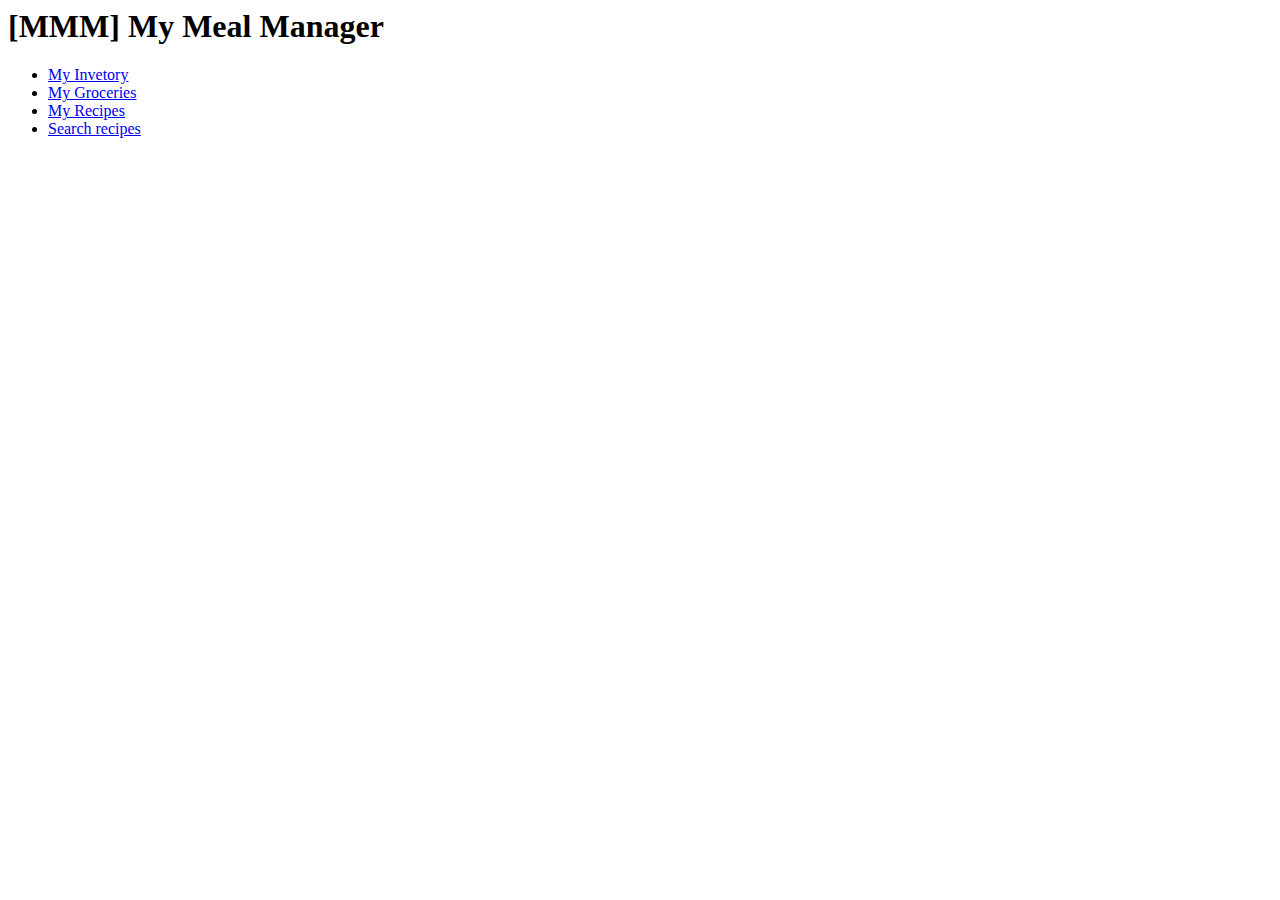
<file: API/index.html>
<html>

<head>
<title>My Meal Manager</title>
</head>	

<body bgcolor="#FFFFFF">
<h1>[MMM] My Meal Manager</h1>

<ul>
        <li><a href="./showinventory.php" target="main">My Invetory</a></li>  
		<li><a href="./showgrocery.php" target="main">My Groceries</a></li>  
<li><a href="./showrecipe.php" target="main">My Recipes</a></li>  
    	<li><a href="./search.php" target="main">Search recipes</a></li>
</ul>

</body>
</html>
</file>
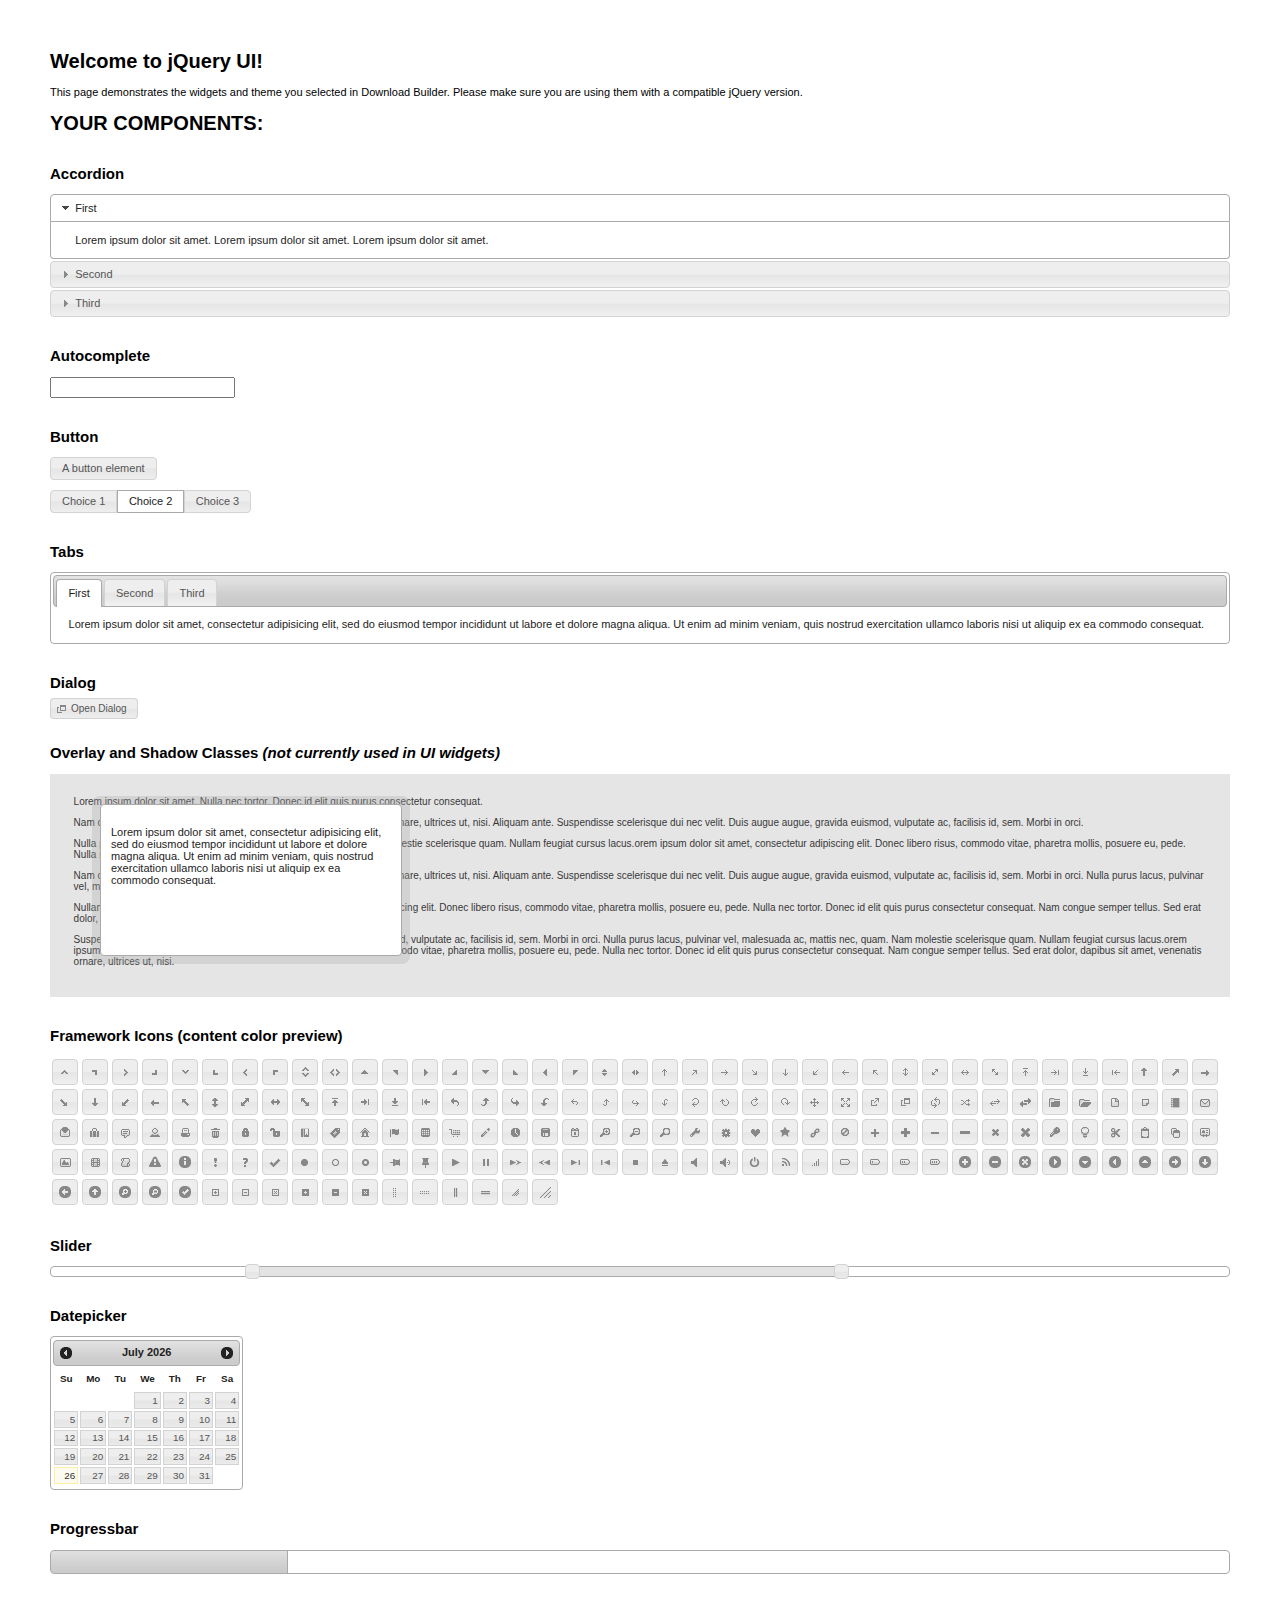
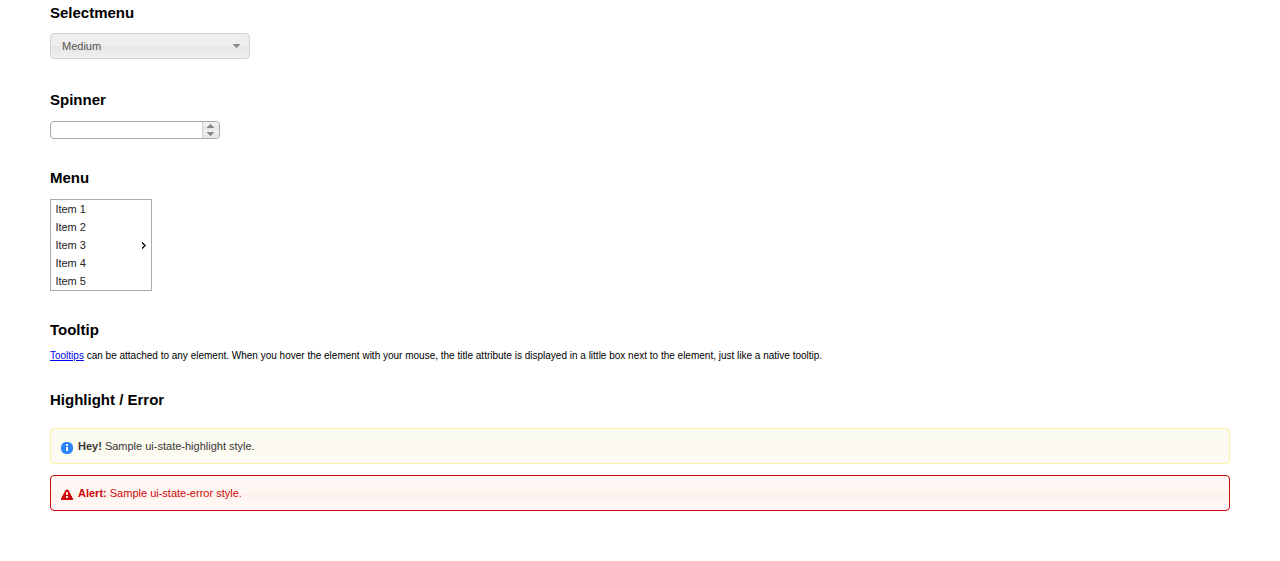
<file: web/js/jquery-ui-1.11.4/index.html>
<!doctype html>
<html lang="us">
<head>
	<meta charset="utf-8">
	<title>jQuery UI Example Page</title>
	<link href="jquery-ui.css" rel="stylesheet">
	<style>
	body{
		font: 62.5% "Trebuchet MS", sans-serif;
		margin: 50px;
	}
	.demoHeaders {
		margin-top: 2em;
	}
	#dialog-link {
		padding: .4em 1em .4em 20px;
		text-decoration: none;
		position: relative;
	}
	#dialog-link span.ui-icon {
		margin: 0 5px 0 0;
		position: absolute;
		left: .2em;
		top: 50%;
		margin-top: -8px;
	}
	#icons {
		margin: 0;
		padding: 0;
	}
	#icons li {
		margin: 2px;
		position: relative;
		padding: 4px 0;
		cursor: pointer;
		float: left;
		list-style: none;
	}
	#icons span.ui-icon {
		float: left;
		margin: 0 4px;
	}
	.fakewindowcontain .ui-widget-overlay {
		position: absolute;
	}
	select {
		width: 200px;
	}
	</style>
</head>
<body>

<h1>Welcome to jQuery UI!</h1>

<div class="ui-widget">
	<p>This page demonstrates the widgets and theme you selected in Download Builder. Please make sure you are using them with a compatible jQuery version.</p>
</div>

<h1>YOUR COMPONENTS:</h1>


<!-- Accordion -->
<h2 class="demoHeaders">Accordion</h2>
<div id="accordion">
	<h3>First</h3>
	<div>Lorem ipsum dolor sit amet. Lorem ipsum dolor sit amet. Lorem ipsum dolor sit amet.</div>
	<h3>Second</h3>
	<div>Phasellus mattis tincidunt nibh.</div>
	<h3>Third</h3>
	<div>Nam dui erat, auctor a, dignissim quis.</div>
</div>



<!-- Autocomplete -->
<h2 class="demoHeaders">Autocomplete</h2>
<div>
	<input id="autocomplete" title="type &quot;a&quot;">
</div>



<!-- Button -->
<h2 class="demoHeaders">Button</h2>
<button id="button">A button element</button>
<form style="margin-top: 1em;">
	<div id="radioset">
		<input type="radio" id="radio1" name="radio"><label for="radio1">Choice 1</label>
		<input type="radio" id="radio2" name="radio" checked="checked"><label for="radio2">Choice 2</label>
		<input type="radio" id="radio3" name="radio"><label for="radio3">Choice 3</label>
	</div>
</form>



<!-- Tabs -->
<h2 class="demoHeaders">Tabs</h2>
<div id="tabs">
	<ul>
		<li><a href="#tabs-1">First</a></li>
		<li><a href="#tabs-2">Second</a></li>
		<li><a href="#tabs-3">Third</a></li>
	</ul>
	<div id="tabs-1">Lorem ipsum dolor sit amet, consectetur adipisicing elit, sed do eiusmod tempor incididunt ut labore et dolore magna aliqua. Ut enim ad minim veniam, quis nostrud exercitation ullamco laboris nisi ut aliquip ex ea commodo consequat.</div>
	<div id="tabs-2">Phasellus mattis tincidunt nibh. Cras orci urna, blandit id, pretium vel, aliquet ornare, felis. Maecenas scelerisque sem non nisl. Fusce sed lorem in enim dictum bibendum.</div>
	<div id="tabs-3">Nam dui erat, auctor a, dignissim quis, sollicitudin eu, felis. Pellentesque nisi urna, interdum eget, sagittis et, consequat vestibulum, lacus. Mauris porttitor ullamcorper augue.</div>
</div>



<!-- Dialog NOTE: Dialog is not generated by UI in this demo so it can be visually styled in themeroller-->
<h2 class="demoHeaders">Dialog</h2>
<p><a href="#" id="dialog-link" class="ui-state-default ui-corner-all"><span class="ui-icon ui-icon-newwin"></span>Open Dialog</a></p>

<h2 class="demoHeaders">Overlay and Shadow Classes <em>(not currently used in UI widgets)</em></h2>
<div style="position: relative; width: 96%; height: 200px; padding:1% 2%; overflow:hidden;" class="fakewindowcontain">
	<p>Lorem ipsum dolor sit amet,  Nulla nec tortor. Donec id elit quis purus consectetur consequat. </p><p>Nam congue semper tellus. Sed erat dolor, dapibus sit amet, venenatis ornare, ultrices ut, nisi. Aliquam ante. Suspendisse scelerisque dui nec velit. Duis augue augue, gravida euismod, vulputate ac, facilisis id, sem. Morbi in orci. </p><p>Nulla purus lacus, pulvinar vel, malesuada ac, mattis nec, quam. Nam molestie scelerisque quam. Nullam feugiat cursus lacus.orem ipsum dolor sit amet, consectetur adipiscing elit. Donec libero risus, commodo vitae, pharetra mollis, posuere eu, pede. Nulla nec tortor. Donec id elit quis purus consectetur consequat. </p><p>Nam congue semper tellus. Sed erat dolor, dapibus sit amet, venenatis ornare, ultrices ut, nisi. Aliquam ante. Suspendisse scelerisque dui nec velit. Duis augue augue, gravida euismod, vulputate ac, facilisis id, sem. Morbi in orci. Nulla purus lacus, pulvinar vel, malesuada ac, mattis nec, quam. Nam molestie scelerisque quam. </p><p>Nullam feugiat cursus lacus.orem ipsum dolor sit amet, consectetur adipiscing elit. Donec libero risus, commodo vitae, pharetra mollis, posuere eu, pede. Nulla nec tortor. Donec id elit quis purus consectetur consequat. Nam congue semper tellus. Sed erat dolor, dapibus sit amet, venenatis ornare, ultrices ut, nisi. Aliquam ante. </p><p>Suspendisse scelerisque dui nec velit. Duis augue augue, gravida euismod, vulputate ac, facilisis id, sem. Morbi in orci. Nulla purus lacus, pulvinar vel, malesuada ac, mattis nec, quam. Nam molestie scelerisque quam. Nullam feugiat cursus lacus.orem ipsum dolor sit amet, consectetur adipiscing elit. Donec libero risus, commodo vitae, pharetra mollis, posuere eu, pede. Nulla nec tortor. Donec id elit quis purus consectetur consequat. Nam congue semper tellus. Sed erat dolor, dapibus sit amet, venenatis ornare, ultrices ut, nisi. </p>

	<!-- ui-dialog -->
	<div class="ui-overlay"><div class="ui-widget-overlay"></div><div class="ui-widget-shadow ui-corner-all" style="width: 302px; height: 152px; position: absolute; left: 50px; top: 30px;"></div></div>
	<div style="position: absolute; width: 280px; height: 130px;left: 50px; top: 30px; padding: 10px;" class="ui-widget ui-widget-content ui-corner-all">
		<div class="ui-dialog-content ui-widget-content" style="background: none; border: 0;">
			<p>Lorem ipsum dolor sit amet, consectetur adipisicing elit, sed do eiusmod tempor incididunt ut labore et dolore magna aliqua. Ut enim ad minim veniam, quis nostrud exercitation ullamco laboris nisi ut aliquip ex ea commodo consequat.</p>
		</div>
	</div>

</div>

<!-- ui-dialog -->
<div id="dialog" title="Dialog Title">
	<p>Lorem ipsum dolor sit amet, consectetur adipisicing elit, sed do eiusmod tempor incididunt ut labore et dolore magna aliqua. Ut enim ad minim veniam, quis nostrud exercitation ullamco laboris nisi ut aliquip ex ea commodo consequat.</p>
</div>



<h2 class="demoHeaders">Framework Icons (content color preview)</h2>
<ul id="icons" class="ui-widget ui-helper-clearfix">
	<li class="ui-state-default ui-corner-all" title=".ui-icon-carat-1-n"><span class="ui-icon ui-icon-carat-1-n"></span></li>
	<li class="ui-state-default ui-corner-all" title=".ui-icon-carat-1-ne"><span class="ui-icon ui-icon-carat-1-ne"></span></li>
	<li class="ui-state-default ui-corner-all" title=".ui-icon-carat-1-e"><span class="ui-icon ui-icon-carat-1-e"></span></li>
	<li class="ui-state-default ui-corner-all" title=".ui-icon-carat-1-se"><span class="ui-icon ui-icon-carat-1-se"></span></li>
	<li class="ui-state-default ui-corner-all" title=".ui-icon-carat-1-s"><span class="ui-icon ui-icon-carat-1-s"></span></li>
	<li class="ui-state-default ui-corner-all" title=".ui-icon-carat-1-sw"><span class="ui-icon ui-icon-carat-1-sw"></span></li>
	<li class="ui-state-default ui-corner-all" title=".ui-icon-carat-1-w"><span class="ui-icon ui-icon-carat-1-w"></span></li>
	<li class="ui-state-default ui-corner-all" title=".ui-icon-carat-1-nw"><span class="ui-icon ui-icon-carat-1-nw"></span></li>
	<li class="ui-state-default ui-corner-all" title=".ui-icon-carat-2-n-s"><span class="ui-icon ui-icon-carat-2-n-s"></span></li>
	<li class="ui-state-default ui-corner-all" title=".ui-icon-carat-2-e-w"><span class="ui-icon ui-icon-carat-2-e-w"></span></li>
	<li class="ui-state-default ui-corner-all" title=".ui-icon-triangle-1-n"><span class="ui-icon ui-icon-triangle-1-n"></span></li>
	<li class="ui-state-default ui-corner-all" title=".ui-icon-triangle-1-ne"><span class="ui-icon ui-icon-triangle-1-ne"></span></li>
	<li class="ui-state-default ui-corner-all" title=".ui-icon-triangle-1-e"><span class="ui-icon ui-icon-triangle-1-e"></span></li>
	<li class="ui-state-default ui-corner-all" title=".ui-icon-triangle-1-se"><span class="ui-icon ui-icon-triangle-1-se"></span></li>
	<li class="ui-state-default ui-corner-all" title=".ui-icon-triangle-1-s"><span class="ui-icon ui-icon-triangle-1-s"></span></li>
	<li class="ui-state-default ui-corner-all" title=".ui-icon-triangle-1-sw"><span class="ui-icon ui-icon-triangle-1-sw"></span></li>
	<li class="ui-state-default ui-corner-all" title=".ui-icon-triangle-1-w"><span class="ui-icon ui-icon-triangle-1-w"></span></li>
	<li class="ui-state-default ui-corner-all" title=".ui-icon-triangle-1-nw"><span class="ui-icon ui-icon-triangle-1-nw"></span></li>
	<li class="ui-state-default ui-corner-all" title=".ui-icon-triangle-2-n-s"><span class="ui-icon ui-icon-triangle-2-n-s"></span></li>
	<li class="ui-state-default ui-corner-all" title=".ui-icon-triangle-2-e-w"><span class="ui-icon ui-icon-triangle-2-e-w"></span></li>
	<li class="ui-state-default ui-corner-all" title=".ui-icon-arrow-1-n"><span class="ui-icon ui-icon-arrow-1-n"></span></li>
	<li class="ui-state-default ui-corner-all" title=".ui-icon-arrow-1-ne"><span class="ui-icon ui-icon-arrow-1-ne"></span></li>
	<li class="ui-state-default ui-corner-all" title=".ui-icon-arrow-1-e"><span class="ui-icon ui-icon-arrow-1-e"></span></li>
	<li class="ui-state-default ui-corner-all" title=".ui-icon-arrow-1-se"><span class="ui-icon ui-icon-arrow-1-se"></span></li>
	<li class="ui-state-default ui-corner-all" title=".ui-icon-arrow-1-s"><span class="ui-icon ui-icon-arrow-1-s"></span></li>
	<li class="ui-state-default ui-corner-all" title=".ui-icon-arrow-1-sw"><span class="ui-icon ui-icon-arrow-1-sw"></span></li>
	<li class="ui-state-default ui-corner-all" title=".ui-icon-arrow-1-w"><span class="ui-icon ui-icon-arrow-1-w"></span></li>
	<li class="ui-state-default ui-corner-all" title=".ui-icon-arrow-1-nw"><span class="ui-icon ui-icon-arrow-1-nw"></span></li>
	<li class="ui-state-default ui-corner-all" title=".ui-icon-arrow-2-n-s"><span class="ui-icon ui-icon-arrow-2-n-s"></span></li>
	<li class="ui-state-default ui-corner-all" title=".ui-icon-arrow-2-ne-sw"><span class="ui-icon ui-icon-arrow-2-ne-sw"></span></li>
	<li class="ui-state-default ui-corner-all" title=".ui-icon-arrow-2-e-w"><span class="ui-icon ui-icon-arrow-2-e-w"></span></li>
	<li class="ui-state-default ui-corner-all" title=".ui-icon-arrow-2-se-nw"><span class="ui-icon ui-icon-arrow-2-se-nw"></span></li>
	<li class="ui-state-default ui-corner-all" title=".ui-icon-arrowstop-1-n"><span class="ui-icon ui-icon-arrowstop-1-n"></span></li>
	<li class="ui-state-default ui-corner-all" title=".ui-icon-arrowstop-1-e"><span class="ui-icon ui-icon-arrowstop-1-e"></span></li>
	<li class="ui-state-default ui-corner-all" title=".ui-icon-arrowstop-1-s"><span class="ui-icon ui-icon-arrowstop-1-s"></span></li>
	<li class="ui-state-default ui-corner-all" title=".ui-icon-arrowstop-1-w"><span class="ui-icon ui-icon-arrowstop-1-w"></span></li>
	<li class="ui-state-default ui-corner-all" title=".ui-icon-arrowthick-1-n"><span class="ui-icon ui-icon-arrowthick-1-n"></span></li>
	<li class="ui-state-default ui-corner-all" title=".ui-icon-arrowthick-1-ne"><span class="ui-icon ui-icon-arrowthick-1-ne"></span></li>
	<li class="ui-state-default ui-corner-all" title=".ui-icon-arrowthick-1-e"><span class="ui-icon ui-icon-arrowthick-1-e"></span></li>
	<li class="ui-state-default ui-corner-all" title=".ui-icon-arrowthick-1-se"><span class="ui-icon ui-icon-arrowthick-1-se"></span></li>
	<li class="ui-state-default ui-corner-all" title=".ui-icon-arrowthick-1-s"><span class="ui-icon ui-icon-arrowthick-1-s"></span></li>
	<li class="ui-state-default ui-corner-all" title=".ui-icon-arrowthick-1-sw"><span class="ui-icon ui-icon-arrowthick-1-sw"></span></li>
	<li class="ui-state-default ui-corner-all" title=".ui-icon-arrowthick-1-w"><span class="ui-icon ui-icon-arrowthick-1-w"></span></li>
	<li class="ui-state-default ui-corner-all" title=".ui-icon-arrowthick-1-nw"><span class="ui-icon ui-icon-arrowthick-1-nw"></span></li>
	<li class="ui-state-default ui-corner-all" title=".ui-icon-arrowthick-2-n-s"><span class="ui-icon ui-icon-arrowthick-2-n-s"></span></li>
	<li class="ui-state-default ui-corner-all" title=".ui-icon-arrowthick-2-ne-sw"><span class="ui-icon ui-icon-arrowthick-2-ne-sw"></span></li>
	<li class="ui-state-default ui-corner-all" title=".ui-icon-arrowthick-2-e-w"><span class="ui-icon ui-icon-arrowthick-2-e-w"></span></li>
	<li class="ui-state-default ui-corner-all" title=".ui-icon-arrowthick-2-se-nw"><span class="ui-icon ui-icon-arrowthick-2-se-nw"></span></li>
	<li class="ui-state-default ui-corner-all" title=".ui-icon-arrowthickstop-1-n"><span class="ui-icon ui-icon-arrowthickstop-1-n"></span></li>
	<li class="ui-state-default ui-corner-all" title=".ui-icon-arrowthickstop-1-e"><span class="ui-icon ui-icon-arrowthickstop-1-e"></span></li>
	<li class="ui-state-default ui-corner-all" title=".ui-icon-arrowthickstop-1-s"><span class="ui-icon ui-icon-arrowthickstop-1-s"></span></li>
	<li class="ui-state-default ui-corner-all" title=".ui-icon-arrowthickstop-1-w"><span class="ui-icon ui-icon-arrowthickstop-1-w"></span></li>
	<li class="ui-state-default ui-corner-all" title=".ui-icon-arrowreturnthick-1-w"><span class="ui-icon ui-icon-arrowreturnthick-1-w"></span></li>
	<li class="ui-state-default ui-corner-all" title=".ui-icon-arrowreturnthick-1-n"><span class="ui-icon ui-icon-arrowreturnthick-1-n"></span></li>
	<li class="ui-state-default ui-corner-all" title=".ui-icon-arrowreturnthick-1-e"><span class="ui-icon ui-icon-arrowreturnthick-1-e"></span></li>
	<li class="ui-state-default ui-corner-all" title=".ui-icon-arrowreturnthick-1-s"><span class="ui-icon ui-icon-arrowreturnthick-1-s"></span></li>
	<li class="ui-state-default ui-corner-all" title=".ui-icon-arrowreturn-1-w"><span class="ui-icon ui-icon-arrowreturn-1-w"></span></li>
	<li class="ui-state-default ui-corner-all" title=".ui-icon-arrowreturn-1-n"><span class="ui-icon ui-icon-arrowreturn-1-n"></span></li>
	<li class="ui-state-default ui-corner-all" title=".ui-icon-arrowreturn-1-e"><span class="ui-icon ui-icon-arrowreturn-1-e"></span></li>
	<li class="ui-state-default ui-corner-all" title=".ui-icon-arrowreturn-1-s"><span class="ui-icon ui-icon-arrowreturn-1-s"></span></li>
	<li class="ui-state-default ui-corner-all" title=".ui-icon-arrowrefresh-1-w"><span class="ui-icon ui-icon-arrowrefresh-1-w"></span></li>
	<li class="ui-state-default ui-corner-all" title=".ui-icon-arrowrefresh-1-n"><span class="ui-icon ui-icon-arrowrefresh-1-n"></span></li>
	<li class="ui-state-default ui-corner-all" title=".ui-icon-arrowrefresh-1-e"><span class="ui-icon ui-icon-arrowrefresh-1-e"></span></li>
	<li class="ui-state-default ui-corner-all" title=".ui-icon-arrowrefresh-1-s"><span class="ui-icon ui-icon-arrowrefresh-1-s"></span></li>
	<li class="ui-state-default ui-corner-all" title=".ui-icon-arrow-4"><span class="ui-icon ui-icon-arrow-4"></span></li>
	<li class="ui-state-default ui-corner-all" title=".ui-icon-arrow-4-diag"><span class="ui-icon ui-icon-arrow-4-diag"></span></li>
	<li class="ui-state-default ui-corner-all" title=".ui-icon-extlink"><span class="ui-icon ui-icon-extlink"></span></li>
	<li class="ui-state-default ui-corner-all" title=".ui-icon-newwin"><span class="ui-icon ui-icon-newwin"></span></li>
	<li class="ui-state-default ui-corner-all" title=".ui-icon-refresh"><span class="ui-icon ui-icon-refresh"></span></li>
	<li class="ui-state-default ui-corner-all" title=".ui-icon-shuffle"><span class="ui-icon ui-icon-shuffle"></span></li>
	<li class="ui-state-default ui-corner-all" title=".ui-icon-transfer-e-w"><span class="ui-icon ui-icon-transfer-e-w"></span></li>
	<li class="ui-state-default ui-corner-all" title=".ui-icon-transferthick-e-w"><span class="ui-icon ui-icon-transferthick-e-w"></span></li>
	<li class="ui-state-default ui-corner-all" title=".ui-icon-folder-collapsed"><span class="ui-icon ui-icon-folder-collapsed"></span></li>
	<li class="ui-state-default ui-corner-all" title=".ui-icon-folder-open"><span class="ui-icon ui-icon-folder-open"></span></li>
	<li class="ui-state-default ui-corner-all" title=".ui-icon-document"><span class="ui-icon ui-icon-document"></span></li>
	<li class="ui-state-default ui-corner-all" title=".ui-icon-document-b"><span class="ui-icon ui-icon-document-b"></span></li>
	<li class="ui-state-default ui-corner-all" title=".ui-icon-note"><span class="ui-icon ui-icon-note"></span></li>
	<li class="ui-state-default ui-corner-all" title=".ui-icon-mail-closed"><span class="ui-icon ui-icon-mail-closed"></span></li>
	<li class="ui-state-default ui-corner-all" title=".ui-icon-mail-open"><span class="ui-icon ui-icon-mail-open"></span></li>
	<li class="ui-state-default ui-corner-all" title=".ui-icon-suitcase"><span class="ui-icon ui-icon-suitcase"></span></li>
	<li class="ui-state-default ui-corner-all" title=".ui-icon-comment"><span class="ui-icon ui-icon-comment"></span></li>
	<li class="ui-state-default ui-corner-all" title=".ui-icon-person"><span class="ui-icon ui-icon-person"></span></li>
	<li class="ui-state-default ui-corner-all" title=".ui-icon-print"><span class="ui-icon ui-icon-print"></span></li>
	<li class="ui-state-default ui-corner-all" title=".ui-icon-trash"><span class="ui-icon ui-icon-trash"></span></li>
	<li class="ui-state-default ui-corner-all" title=".ui-icon-locked"><span class="ui-icon ui-icon-locked"></span></li>
	<li class="ui-state-default ui-corner-all" title=".ui-icon-unlocked"><span class="ui-icon ui-icon-unlocked"></span></li>
	<li class="ui-state-default ui-corner-all" title=".ui-icon-bookmark"><span class="ui-icon ui-icon-bookmark"></span></li>
	<li class="ui-state-default ui-corner-all" title=".ui-icon-tag"><span class="ui-icon ui-icon-tag"></span></li>
	<li class="ui-state-default ui-corner-all" title=".ui-icon-home"><span class="ui-icon ui-icon-home"></span></li>
	<li class="ui-state-default ui-corner-all" title=".ui-icon-flag"><span class="ui-icon ui-icon-flag"></span></li>
	<li class="ui-state-default ui-corner-all" title=".ui-icon-calculator"><span class="ui-icon ui-icon-calculator"></span></li>
	<li class="ui-state-default ui-corner-all" title=".ui-icon-cart"><span class="ui-icon ui-icon-cart"></span></li>
	<li class="ui-state-default ui-corner-all" title=".ui-icon-pencil"><span class="ui-icon ui-icon-pencil"></span></li>
	<li class="ui-state-default ui-corner-all" title=".ui-icon-clock"><span class="ui-icon ui-icon-clock"></span></li>
	<li class="ui-state-default ui-corner-all" title=".ui-icon-disk"><span class="ui-icon ui-icon-disk"></span></li>
	<li class="ui-state-default ui-corner-all" title=".ui-icon-calendar"><span class="ui-icon ui-icon-calendar"></span></li>
	<li class="ui-state-default ui-corner-all" title=".ui-icon-zoomin"><span class="ui-icon ui-icon-zoomin"></span></li>
	<li class="ui-state-default ui-corner-all" title=".ui-icon-zoomout"><span class="ui-icon ui-icon-zoomout"></span></li>
	<li class="ui-state-default ui-corner-all" title=".ui-icon-search"><span class="ui-icon ui-icon-search"></span></li>
	<li class="ui-state-default ui-corner-all" title=".ui-icon-wrench"><span class="ui-icon ui-icon-wrench"></span></li>
	<li class="ui-state-default ui-corner-all" title=".ui-icon-gear"><span class="ui-icon ui-icon-gear"></span></li>
	<li class="ui-state-default ui-corner-all" title=".ui-icon-heart"><span class="ui-icon ui-icon-heart"></span></li>
	<li class="ui-state-default ui-corner-all" title=".ui-icon-star"><span class="ui-icon ui-icon-star"></span></li>
	<li class="ui-state-default ui-corner-all" title=".ui-icon-link"><span class="ui-icon ui-icon-link"></span></li>
	<li class="ui-state-default ui-corner-all" title=".ui-icon-cancel"><span class="ui-icon ui-icon-cancel"></span></li>
	<li class="ui-state-default ui-corner-all" title=".ui-icon-plus"><span class="ui-icon ui-icon-plus"></span></li>
	<li class="ui-state-default ui-corner-all" title=".ui-icon-plusthick"><span class="ui-icon ui-icon-plusthick"></span></li>
	<li class="ui-state-default ui-corner-all" title=".ui-icon-minus"><span class="ui-icon ui-icon-minus"></span></li>
	<li class="ui-state-default ui-corner-all" title=".ui-icon-minusthick"><span class="ui-icon ui-icon-minusthick"></span></li>
	<li class="ui-state-default ui-corner-all" title=".ui-icon-close"><span class="ui-icon ui-icon-close"></span></li>
	<li class="ui-state-default ui-corner-all" title=".ui-icon-closethick"><span class="ui-icon ui-icon-closethick"></span></li>
	<li class="ui-state-default ui-corner-all" title=".ui-icon-key"><span class="ui-icon ui-icon-key"></span></li>
	<li class="ui-state-default ui-corner-all" title=".ui-icon-lightbulb"><span class="ui-icon ui-icon-lightbulb"></span></li>
	<li class="ui-state-default ui-corner-all" title=".ui-icon-scissors"><span class="ui-icon ui-icon-scissors"></span></li>
	<li class="ui-state-default ui-corner-all" title=".ui-icon-clipboard"><span class="ui-icon ui-icon-clipboard"></span></li>
	<li class="ui-state-default ui-corner-all" title=".ui-icon-copy"><span class="ui-icon ui-icon-copy"></span></li>
	<li class="ui-state-default ui-corner-all" title=".ui-icon-contact"><span class="ui-icon ui-icon-contact"></span></li>
	<li class="ui-state-default ui-corner-all" title=".ui-icon-image"><span class="ui-icon ui-icon-image"></span></li>
	<li class="ui-state-default ui-corner-all" title=".ui-icon-video"><span class="ui-icon ui-icon-video"></span></li>
	<li class="ui-state-default ui-corner-all" title=".ui-icon-script"><span class="ui-icon ui-icon-script"></span></li>
	<li class="ui-state-default ui-corner-all" title=".ui-icon-alert"><span class="ui-icon ui-icon-alert"></span></li>
	<li class="ui-state-default ui-corner-all" title=".ui-icon-info"><span class="ui-icon ui-icon-info"></span></li>
	<li class="ui-state-default ui-corner-all" title=".ui-icon-notice"><span class="ui-icon ui-icon-notice"></span></li>
	<li class="ui-state-default ui-corner-all" title=".ui-icon-help"><span class="ui-icon ui-icon-help"></span></li>
	<li class="ui-state-default ui-corner-all" title=".ui-icon-check"><span class="ui-icon ui-icon-check"></span></li>
	<li class="ui-state-default ui-corner-all" title=".ui-icon-bullet"><span class="ui-icon ui-icon-bullet"></span></li>
	<li class="ui-state-default ui-corner-all" title=".ui-icon-radio-off"><span class="ui-icon ui-icon-radio-off"></span></li>
	<li class="ui-state-default ui-corner-all" title=".ui-icon-radio-on"><span class="ui-icon ui-icon-radio-on"></span></li>
	<li class="ui-state-default ui-corner-all" title=".ui-icon-pin-w"><span class="ui-icon ui-icon-pin-w"></span></li>
	<li class="ui-state-default ui-corner-all" title=".ui-icon-pin-s"><span class="ui-icon ui-icon-pin-s"></span></li>
	<li class="ui-state-default ui-corner-all" title=".ui-icon-play"><span class="ui-icon ui-icon-play"></span></li>
	<li class="ui-state-default ui-corner-all" title=".ui-icon-pause"><span class="ui-icon ui-icon-pause"></span></li>
	<li class="ui-state-default ui-corner-all" title=".ui-icon-seek-next"><span class="ui-icon ui-icon-seek-next"></span></li>
	<li class="ui-state-default ui-corner-all" title=".ui-icon-seek-prev"><span class="ui-icon ui-icon-seek-prev"></span></li>
	<li class="ui-state-default ui-corner-all" title=".ui-icon-seek-end"><span class="ui-icon ui-icon-seek-end"></span></li>
	<li class="ui-state-default ui-corner-all" title=".ui-icon-seek-first"><span class="ui-icon ui-icon-seek-first"></span></li>
	<li class="ui-state-default ui-corner-all" title=".ui-icon-stop"><span class="ui-icon ui-icon-stop"></span></li>
	<li class="ui-state-default ui-corner-all" title=".ui-icon-eject"><span class="ui-icon ui-icon-eject"></span></li>
	<li class="ui-state-default ui-corner-all" title=".ui-icon-volume-off"><span class="ui-icon ui-icon-volume-off"></span></li>
	<li class="ui-state-default ui-corner-all" title=".ui-icon-volume-on"><span class="ui-icon ui-icon-volume-on"></span></li>
	<li class="ui-state-default ui-corner-all" title=".ui-icon-power"><span class="ui-icon ui-icon-power"></span></li>
	<li class="ui-state-default ui-corner-all" title=".ui-icon-signal-diag"><span class="ui-icon ui-icon-signal-diag"></span></li>
	<li class="ui-state-default ui-corner-all" title=".ui-icon-signal"><span class="ui-icon ui-icon-signal"></span></li>
	<li class="ui-state-default ui-corner-all" title=".ui-icon-battery-0"><span class="ui-icon ui-icon-battery-0"></span></li>
	<li class="ui-state-default ui-corner-all" title=".ui-icon-battery-1"><span class="ui-icon ui-icon-battery-1"></span></li>
	<li class="ui-state-default ui-corner-all" title=".ui-icon-battery-2"><span class="ui-icon ui-icon-battery-2"></span></li>
	<li class="ui-state-default ui-corner-all" title=".ui-icon-battery-3"><span class="ui-icon ui-icon-battery-3"></span></li>
	<li class="ui-state-default ui-corner-all" title=".ui-icon-circle-plus"><span class="ui-icon ui-icon-circle-plus"></span></li>
	<li class="ui-state-default ui-corner-all" title=".ui-icon-circle-minus"><span class="ui-icon ui-icon-circle-minus"></span></li>
	<li class="ui-state-default ui-corner-all" title=".ui-icon-circle-close"><span class="ui-icon ui-icon-circle-close"></span></li>
	<li class="ui-state-default ui-corner-all" title=".ui-icon-circle-triangle-e"><span class="ui-icon ui-icon-circle-triangle-e"></span></li>
	<li class="ui-state-default ui-corner-all" title=".ui-icon-circle-triangle-s"><span class="ui-icon ui-icon-circle-triangle-s"></span></li>
	<li class="ui-state-default ui-corner-all" title=".ui-icon-circle-triangle-w"><span class="ui-icon ui-icon-circle-triangle-w"></span></li>
	<li class="ui-state-default ui-corner-all" title=".ui-icon-circle-triangle-n"><span class="ui-icon ui-icon-circle-triangle-n"></span></li>
	<li class="ui-state-default ui-corner-all" title=".ui-icon-circle-arrow-e"><span class="ui-icon ui-icon-circle-arrow-e"></span></li>
	<li class="ui-state-default ui-corner-all" title=".ui-icon-circle-arrow-s"><span class="ui-icon ui-icon-circle-arrow-s"></span></li>
	<li class="ui-state-default ui-corner-all" title=".ui-icon-circle-arrow-w"><span class="ui-icon ui-icon-circle-arrow-w"></span></li>
	<li class="ui-state-default ui-corner-all" title=".ui-icon-circle-arrow-n"><span class="ui-icon ui-icon-circle-arrow-n"></span></li>
	<li class="ui-state-default ui-corner-all" title=".ui-icon-circle-zoomin"><span class="ui-icon ui-icon-circle-zoomin"></span></li>
	<li class="ui-state-default ui-corner-all" title=".ui-icon-circle-zoomout"><span class="ui-icon ui-icon-circle-zoomout"></span></li>
	<li class="ui-state-default ui-corner-all" title=".ui-icon-circle-check"><span class="ui-icon ui-icon-circle-check"></span></li>
	<li class="ui-state-default ui-corner-all" title=".ui-icon-circlesmall-plus"><span class="ui-icon ui-icon-circlesmall-plus"></span></li>
	<li class="ui-state-default ui-corner-all" title=".ui-icon-circlesmall-minus"><span class="ui-icon ui-icon-circlesmall-minus"></span></li>
	<li class="ui-state-default ui-corner-all" title=".ui-icon-circlesmall-close"><span class="ui-icon ui-icon-circlesmall-close"></span></li>
	<li class="ui-state-default ui-corner-all" title=".ui-icon-squaresmall-plus"><span class="ui-icon ui-icon-squaresmall-plus"></span></li>
	<li class="ui-state-default ui-corner-all" title=".ui-icon-squaresmall-minus"><span class="ui-icon ui-icon-squaresmall-minus"></span></li>
	<li class="ui-state-default ui-corner-all" title=".ui-icon-squaresmall-close"><span class="ui-icon ui-icon-squaresmall-close"></span></li>
	<li class="ui-state-default ui-corner-all" title=".ui-icon-grip-dotted-vertical"><span class="ui-icon ui-icon-grip-dotted-vertical"></span></li>
	<li class="ui-state-default ui-corner-all" title=".ui-icon-grip-dotted-horizontal"><span class="ui-icon ui-icon-grip-dotted-horizontal"></span></li>
	<li class="ui-state-default ui-corner-all" title=".ui-icon-grip-solid-vertical"><span class="ui-icon ui-icon-grip-solid-vertical"></span></li>
	<li class="ui-state-default ui-corner-all" title=".ui-icon-grip-solid-horizontal"><span class="ui-icon ui-icon-grip-solid-horizontal"></span></li>
	<li class="ui-state-default ui-corner-all" title=".ui-icon-gripsmall-diagonal-se"><span class="ui-icon ui-icon-gripsmall-diagonal-se"></span></li>
	<li class="ui-state-default ui-corner-all" title=".ui-icon-grip-diagonal-se"><span class="ui-icon ui-icon-grip-diagonal-se"></span></li>
</ul>


<!-- Slider -->
<h2 class="demoHeaders">Slider</h2>
<div id="slider"></div>



<!-- Datepicker -->
<h2 class="demoHeaders">Datepicker</h2>
<div id="datepicker"></div>



<!-- Progressbar -->
<h2 class="demoHeaders">Progressbar</h2>
<div id="progressbar"></div>



<!-- Progressbar -->
<h2 class="demoHeaders">Selectmenu</h2>
<select id="selectmenu">
	<option>Slower</option>
	<option>Slow</option>
	<option selected="selected">Medium</option>
	<option>Fast</option>
	<option>Faster</option>
</select>



<!-- Spinner -->
<h2 class="demoHeaders">Spinner</h2>
<input id="spinner">



<!-- Menu -->
<h2 class="demoHeaders">Menu</h2>
<ul style="width:100px;" id="menu">
	<li>Item 1</li>
	<li>Item 2</li>
	<li>Item 3
		<ul>
			<li>Item 3-1</li>
			<li>Item 3-2</li>
			<li>Item 3-3</li>
			<li>Item 3-4</li>
			<li>Item 3-5</li>
		</ul>
	</li>
	<li>Item 4</li>
	<li>Item 5</li>
</ul>



<!-- Tooltip -->
<h2 class="demoHeaders">Tooltip</h2>
<p id="tooltip">
	<a href="#" title="That&apos;s what this widget is">Tooltips</a> can be attached to any element. When you hover
the element with your mouse, the title attribute is displayed in a little box next to the element, just like a native tooltip.
</p>


<!-- Highlight / Error -->
<h2 class="demoHeaders">Highlight / Error</h2>
<div class="ui-widget">
	<div class="ui-state-highlight ui-corner-all" style="margin-top: 20px; padding: 0 .7em;">
		<p><span class="ui-icon ui-icon-info" style="float: left; margin-right: .3em;"></span>
		<strong>Hey!</strong> Sample ui-state-highlight style.</p>
	</div>
</div>
<br>
<div class="ui-widget">
	<div class="ui-state-error ui-corner-all" style="padding: 0 .7em;">
		<p><span class="ui-icon ui-icon-alert" style="float: left; margin-right: .3em;"></span>
		<strong>Alert:</strong> Sample ui-state-error style.</p>
	</div>
</div>

<script src="external/jquery/jquery.js"></script>
<script src="jquery-ui.js"></script>
<script>

$( "#accordion" ).accordion();



var availableTags = [
	"ActionScript",
	"AppleScript",
	"Asp",
	"BASIC",
	"C",
	"C++",
	"Clojure",
	"COBOL",
	"ColdFusion",
	"Erlang",
	"Fortran",
	"Groovy",
	"Haskell",
	"Java",
	"JavaScript",
	"Lisp",
	"Perl",
	"PHP",
	"Python",
	"Ruby",
	"Scala",
	"Scheme"
];
$( "#autocomplete" ).autocomplete({
	source: availableTags
});



$( "#button" ).button();
$( "#radioset" ).buttonset();



$( "#tabs" ).tabs();



$( "#dialog" ).dialog({
	autoOpen: false,
	width: 400,
	buttons: [
		{
			text: "Ok",
			click: function() {
				$( this ).dialog( "close" );
			}
		},
		{
			text: "Cancel",
			click: function() {
				$( this ).dialog( "close" );
			}
		}
	]
});

// Link to open the dialog
$( "#dialog-link" ).click(function( event ) {
	$( "#dialog" ).dialog( "open" );
	event.preventDefault();
});



$( "#datepicker" ).datepicker({
	inline: true
});



$( "#slider" ).slider({
	range: true,
	values: [ 17, 67 ]
});



$( "#progressbar" ).progressbar({
	value: 20
});



$( "#spinner" ).spinner();



$( "#menu" ).menu();



$( "#tooltip" ).tooltip();



$( "#selectmenu" ).selectmenu();


// Hover states on the static widgets
$( "#dialog-link, #icons li" ).hover(
	function() {
		$( this ).addClass( "ui-state-hover" );
	},
	function() {
		$( this ).removeClass( "ui-state-hover" );
	}
);
</script>
</body>
</html>
</file>
